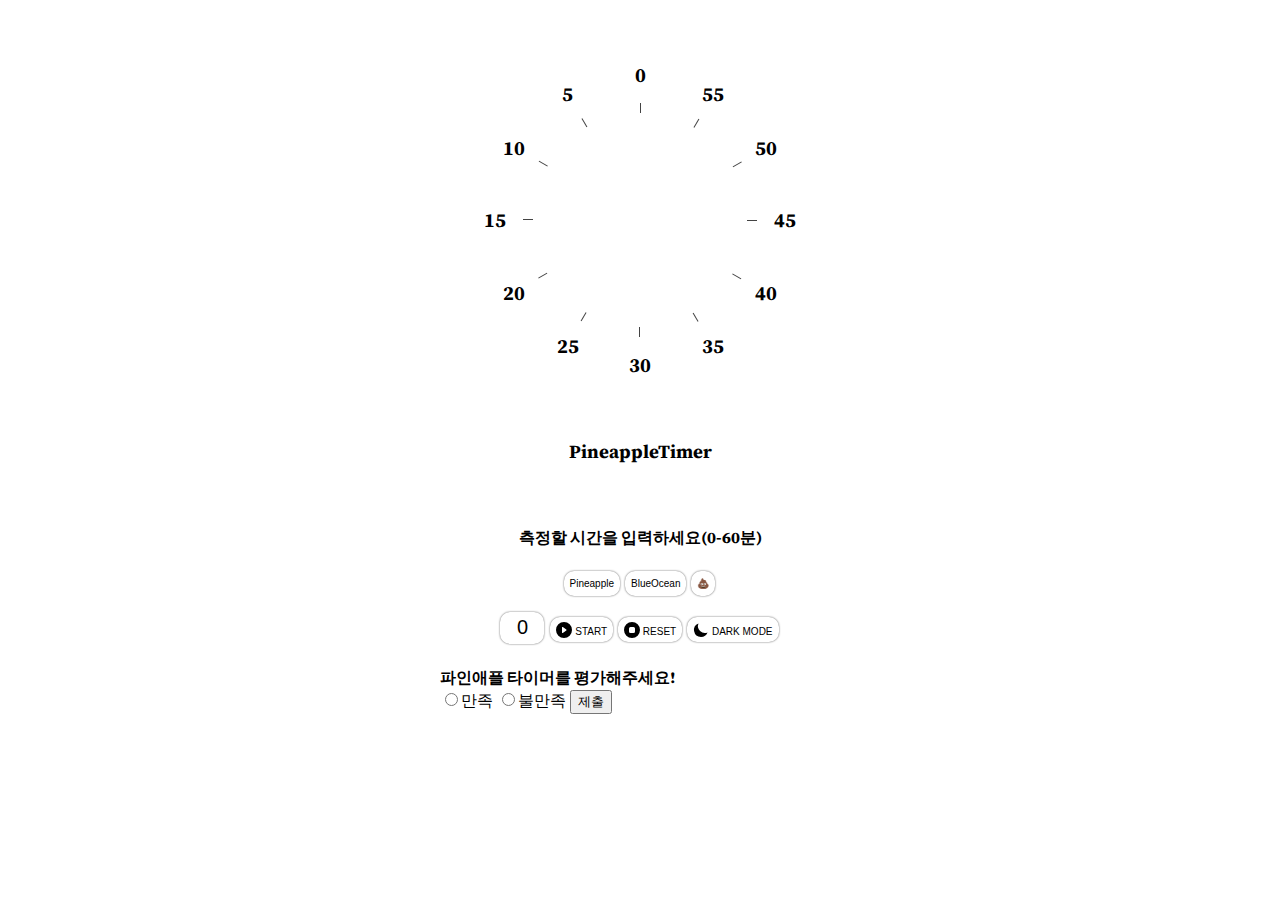
<file: index.html>
<!DOCTYPE html>
<html lang="en">
<head>
    <meta charset="UTF-8">
    <meta name="viewport" content="width=device-width, initial-scale=1.0">
    <link rel="preconnect" href="https://fonts.gstatic.com"> 
    <link rel="preconnect" href="https://fonts.gstatic.com"> 
    <link href="https://fonts.googleapis.com/css2?family=Source+Serif+Pro:wght@300&display=swap" rel="stylesheet">
    <link rel="stylesheet" href="style.css">
</head>
<body>
    
    <div class="container">
        <div class="timeTimer">
            <div class="minute">
                <div class="m0"><span>0</span></div>
                <div class="m5"><span>5</span></div>
                <div class="m10"><span>10</span></div>
                <div class="m15"><span>15</span></div>
                <div class="m20"><span>20</span></div>
                <div class="m25"><span>25</span></div>
                <div class="m30"><span>30</span></div>
                <div class="m35"><span>35</span></div>
                <div class="m40"><span>40</span></div>
                <div class="m45"><span>45</span></div>
                <div class="m50"><span>50</span></div>
                <div class="m55"><span>55</span></div>
            </div>
            <canvas id="remainTime" width="220" height="220"></canvas>
        </div>

        <div class="playController">
            <h3 class="controller">PineappleTimer</h3><br>
            <h4>측정할 시간을 입력하세요(0-60분)</h4>
           <p>   <button onclick='getyellow()'>Pineapple</button>
                <button onclick='getblue()'>BlueOcean</button>
               <button onclick='getbrown()'>💩</button></p>
            <input id="minute" type="text" class="timeReceiver" name="receivedTime" value="0" size="2" onkeyup="getMinute(), clickPause()" onchange="handleChange(), getMinute()"/>
            <button id="play"><svg xmlns="http://www.w3.org/2000/svg" width="16" height="16" fill="currentColor" class="bi bi-play-circle-fill" viewBox="0 0 16 16">
            <path d="M16 8A8 8 0 1 1 0 8a8 8 0 0 1 16 0zM6.79 5.093A.5.5 0 0 0 6 5.5v5a.5.5 0 0 0 .79.407l3.5-2.5a.5.5 0 0 0 0-.814l-3.5-2.5z"/>
          </svg> START</button>
        <button id="pause"><svg xmlns="http://www.w3.org/2000/svg" width="16" height="16" fill="currentColor" class="bi bi-pause-circle-fill" viewBox="0 0 16 16">
            <path d="M16 8A8 8 0 1 1 0 8a8 8 0 0 1 16 0zM6.25 5C5.56 5 5 5.56 5 6.25v3.5a1.25 1.25 0 1 0 2.5 0v-3.5C7.5 5.56 6.94 5 6.25 5zm3.5 0c-.69 0-1.25.56-1.25 1.25v3.5a1.25 1.25 0 1 0 2.5 0v-3.5C11 5.56 10.44 5 9.75 5z"/>
          </svg> PAUSE</button>
          <button id="reset"><svg xmlns="http://www.w3.org/2000/svg" width="16" height="16" fill="currentColor" class="bi bi-stop-circle-fill" viewBox="0 0 16 16">
            <path d="M16 8A8 8 0 1 1 0 8a8 8 0 0 1 16 0zM6.5 5A1.5 1.5 0 0 0 5 6.5v3A1.5 1.5 0 0 0 6.5 11h3A1.5 1.5 0 0 0 11 9.5v-3A1.5 1.5 0 0 0 9.5 5h-3z"/>
          </svg> RESET</button>
          <button id="darkMode" onclick="darkModeClick();"><svg xmlns="http://www.w3.org/2000/svg" width="16" height="16" fill="currentColor" class="bi bi-moon" viewBox="0 0 16 16">
            <path fill-rule="evenodd" d="M14.53 10.53a7 7 0 0 1-9.058-9.058A7.003 7.003 0 0 0 8 15a7.002 7.002 0 0 0 6.53-4.47z"/>
            </svg> DARK MODE</button>
            <button id="lightMode" onclick="lightModeClick();"><svg xmlns="http://www.w3.org/2000/svg" width="16" height="16" fill="currentColor" class="bi bi-brightness-high-fill" viewBox="0 0 16 16">
                <path d="M12 8a4 4 0 1 1-8 0 4 4 0 0 1 8 0zM8 0a.5.5 0 0 1 .5.5v2a.5.5 0 0 1-1 0v-2A.5.5 0 0 1 8 0zm0 13a.5.5 0 0 1 .5.5v2a.5.5 0 0 1-1 0v-2A.5.5 0 0 1 8 13zm8-5a.5.5 0 0 1-.5.5h-2a.5.5 0 0 1 0-1h2a.5.5 0 0 1 .5.5zM3 8a.5.5 0 0 1-.5.5h-2a.5.5 0 0 1 0-1h2A.5.5 0 0 1 3 8zm10.657-5.657a.5.5 0 0 1 0 .707l-1.414 1.415a.5.5 0 1 1-.707-.708l1.414-1.414a.5.5 0 0 1 .707 0zm-9.193 9.193a.5.5 0 0 1 0 .707L3.05 13.657a.5.5 0 0 1-.707-.707l1.414-1.414a.5.5 0 0 1 .707 0zm9.193 2.121a.5.5 0 0 1-.707 0l-1.414-1.414a.5.5 0 0 1 .707-.707l1.414 1.414a.5.5 0 0 1 0 .707zM4.464 4.465a.5.5 0 0 1-.707 0L2.343 3.05a.5.5 0 1 1 .707-.707l1.414 1.414a.5.5 0 0 1 0 .708z"/>
                </svg> LIGHT MODE</button>
        </div><br>
            <strong>파인애플 타이머를 평가해주세요!</strong><br>
            <input type="radio" name="checklist" value="1">만족
            <input type="radio" name="checklist" value="2">불만족
            <button onclick='getChecklist()'>제출</button>
             <div id='result'></div>
        
    </div>
<script src="https://cdnjs.cloudflare.com/ajax/libs/jquery/3.4.1/jquery.min.js"></script>
<script src="script.js"></script>

</body>
</html>
</file>
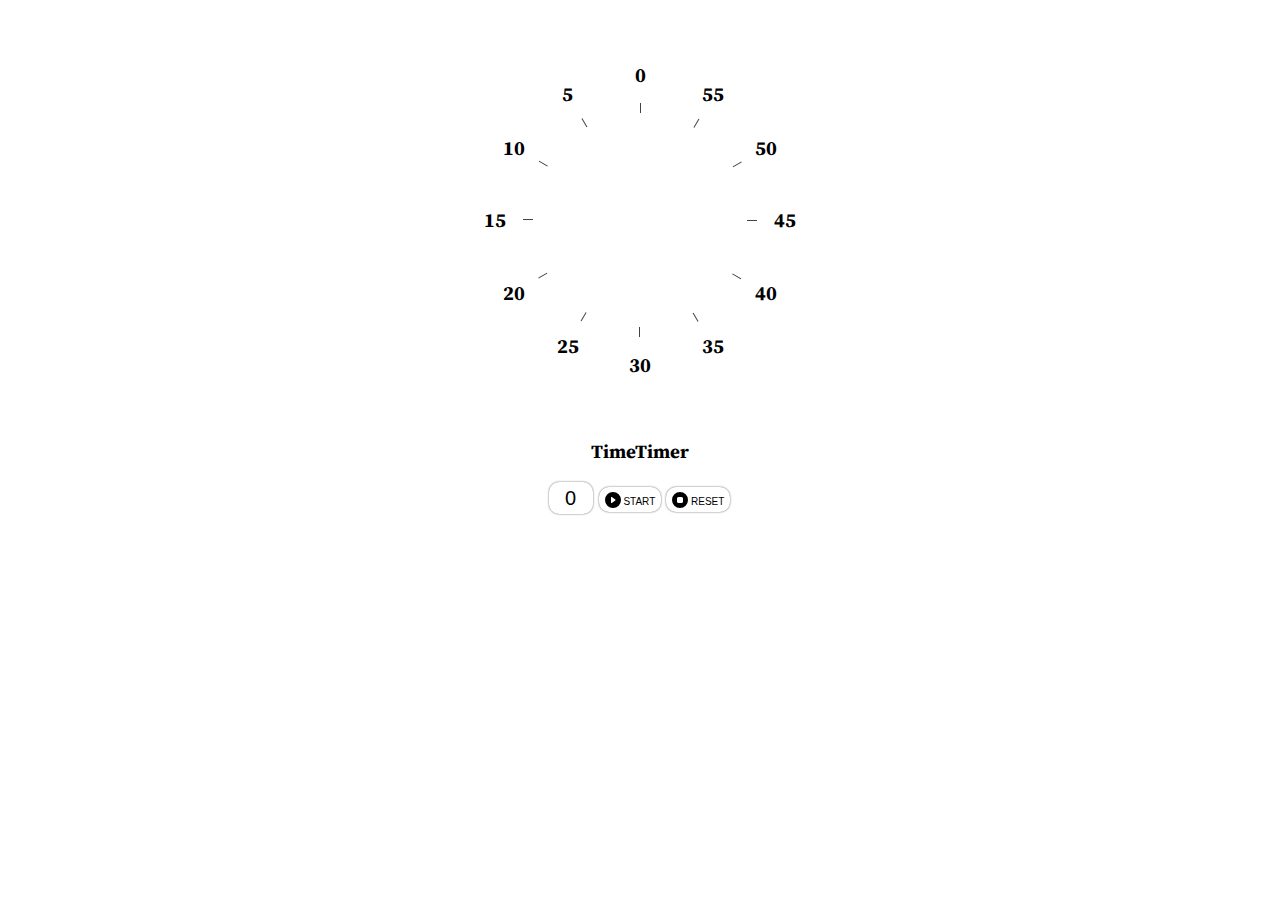
<file: popup.html>
<!DOCTYPE html>
<html lang="en">
<head>
    <meta charset="UTF-8">
    <meta name="viewport" content="width=device-width, initial-scale=1.0">
    <link rel="preconnect" href="https://fonts.gstatic.com"> 
    <link rel="preconnect" href="https://fonts.gstatic.com"> 
    <link href="https://fonts.googleapis.com/css2?family=Source+Serif+Pro:wght@300&display=swap" rel="stylesheet">
    <link rel="stylesheet" href="style.css">
</head>
<body>
    
    <div class="container">
        <div class="timeTimer">
            <div class="minute">
                <div class="m0"><span>0</span></div>
                <div class="m5"><span>5</span></div>
                <div class="m10"><span>10</span></div>
                <div class="m15"><span>15</span></div>
                <div class="m20"><span>20</span></div>
                <div class="m25"><span>25</span></div>
                <div class="m30"><span>30</span></div>
                <div class="m35"><span>35</span></div>
                <div class="m40"><span>40</span></div>
                <div class="m45"><span>45</span></div>
                <div class="m50"><span>50</span></div>
                <div class="m55"><span>55</span></div>
            </div>
            <canvas id="remainTime" width="220" height="220"></canvas>
        </div>

        <div class="playController">
            <h3 class="controller">TimeTimer</h3>
            <input id="minute" type="text" class="timeReceiver" name="receivedTime" value="0" size="2" onkeyup="getMinute(), clickPause()" onchange="handleChange(), getMinute()"/>
            <button id="play"><svg xmlns="http://www.w3.org/2000/svg" width="16" height="16" fill="currentColor" class="bi bi-play-circle-fill" viewBox="0 0 16 16">
            <path d="M16 8A8 8 0 1 1 0 8a8 8 0 0 1 16 0zM6.79 5.093A.5.5 0 0 0 6 5.5v5a.5.5 0 0 0 .79.407l3.5-2.5a.5.5 0 0 0 0-.814l-3.5-2.5z"/>
          </svg> START</button>
        <button id="pause"><svg xmlns="http://www.w3.org/2000/svg" width="16" height="16" fill="currentColor" class="bi bi-pause-circle-fill" viewBox="0 0 16 16">
            <path d="M16 8A8 8 0 1 1 0 8a8 8 0 0 1 16 0zM6.25 5C5.56 5 5 5.56 5 6.25v3.5a1.25 1.25 0 1 0 2.5 0v-3.5C7.5 5.56 6.94 5 6.25 5zm3.5 0c-.69 0-1.25.56-1.25 1.25v3.5a1.25 1.25 0 1 0 2.5 0v-3.5C11 5.56 10.44 5 9.75 5z"/>
          </svg> PAUSE</button>
          <button id="reset"><svg xmlns="http://www.w3.org/2000/svg" width="16" height="16" fill="currentColor" class="bi bi-stop-circle-fill" viewBox="0 0 16 16">
            <path d="M16 8A8 8 0 1 1 0 8a8 8 0 0 1 16 0zM6.5 5A1.5 1.5 0 0 0 5 6.5v3A1.5 1.5 0 0 0 6.5 11h3A1.5 1.5 0 0 0 11 9.5v-3A1.5 1.5 0 0 0 9.5 5h-3z"/>
          </svg> RESET</button>
        </div>
        
    </div>

<script src="https://cdnjs.cloudflare.com/ajax/libs/jquery/3.4.1/jquery.min.js"></script>
<script>
    var btnPlay = $("#play"),
        btnPause = $("#pause"),
        btnReset = $("#reset");

    var minute  = 60,        
        remainTime,
        timer,
        run =false;

    var canvas = document.getElementById("remainTime");
    var ctx = canvas.getContext("2d");
    ctx.strokeStyle = "#ff0000";
    ctx.lineWidth = 90;


    btnPause.hide();

    btnPlay.on("click", clickPlay);
    btnPause.on("click", clickPause);
    btnReset.on("click", clickReset);



    function handleChange() {
        if (document.getElementById('minute').value > 60) document.getElementById('minute').value = 60;
        if (document.getElementById('minute').value < 1) document.getElementById('minute').value = 1;
    }

    function getMinute() {
        var minute = document.getElementById('minute').value;
	    remainTime = minute * 60;
	    if (minute == 60) remainTime--;
	    drawArc();
    }

    function drawArc() {
        var remainPercent = (60 * 60 - remainTime) / (60*60);
        ctx.clearRect(0, 0, canvas.width, canvas.height);
        ctx.beginPath();
        ctx.arc(110, 110, 64, 1.5 * Math.PI + remainPercent * (2 * Math.PI), 1.5 * Math.PI);
        ctx.stroke();
    }

    function clickPlay(){
        run = true;
	    btnPlay.hide();
	    btnPause.show();
	    timer = setInterval(runTimer, 1000);
    }

    function clickPause(){
        run = false;
	    btnPlay.show();
	    btnPause.hide();
	    clearInterval(timer);
	    $("body").removeClass("blink");
    }

    function clickReset(){
        clickPause();
	    getMinute();
    }

    function runTimer() {
	if (remainTime === 0) {
		clearInterval(timer);
        $("body").addClass("blink");
	    btnPause.hide();
	} else {
		remainTime--;
		drawArc();
	}
}

</script>

</body>
</html>
</file>
<file: style.css>
body{
   padding: 0%;
   margin: 0%;
   height: 70%;
   display: flex;
   justify-content: center;
   align-items: center;
   background-color: white; 
   font-family: 'Source Serif Pro', serif;
}

.timeTimer {
	position: relative;
	width: 400px;
    height: 400px;
    margin-top: 5%;
}

.blink {
	animation: blink 0.8s linear infinite;
}
@keyframes blink {
	0%, 100% {
		background-color: #ffffff;
	}
	50% {
		background-color: #ff8080;
	}
}

.timeTimer .minute {
	position: absolute;
	left: 0;
	right: 0;
	top: 0;
	bottom: 0;
	display: flex;
	justify-content: center;
	align-items: center;
}

.timeTimer .minute > div {
	position: absolute;
	width: 50px;
	height: 50px;
	font-size: 20px;
	font-weight: bold;
	line-height: 80px;
	text-align: center;
}
.timeTimer .minute > div::before {
	content: '';
	position: absolute;
	left: 50%;
	top: -92px;
	margin-left: -0.5px;
	width: 1px;
	height: 10px;
	background-color: #434343;
}
.timeTimer .minute > div span {
	position: relative;
	top: -160px;
	display: block;
}
.timeTimer .minute > div.m0 {
	transform: rotate(0deg);
}
.timeTimer .minute > div.m0 span {
	transform: rotate(0deg);
}
.timeTimer .minute > div.m5 {
	transform: rotate(-30deg);
}
.timeTimer .minute > div.m5 span {
	transform: rotate(30deg);
}
.timeTimer .minute > div.m10 {
	transform: rotate(-60deg);
}
.timeTimer .minute > div.m10 span {
	transform: rotate(60deg);
}
.timeTimer .minute > div.m15 {
	transform: rotate(-90deg);
}
.timeTimer .minute > div.m15 span {
	transform: rotate(90deg);
}
.timeTimer .minute > div.m20 {
	transform: rotate(-120deg);
}
.timeTimer .minute > div.m20 span {
	transform: rotate(120deg);
}
.timeTimer .minute > div.m25 {
	transform: rotate(-150deg);
}
.timeTimer .minute > div.m25 span {
	transform: rotate(150deg);
}
.timeTimer .minute > div.m30 {
	transform: rotate(-180deg);
}
.timeTimer .minute > div.m30 span {
	transform: rotate(180deg);
}
.timeTimer .minute > div.m35 {
	transform: rotate(-210deg);
}
.timeTimer .minute > div.m35 span {
	transform: rotate(210deg);
}
.timeTimer .minute > div.m40 {
	transform: rotate(-240deg);
}
.timeTimer .minute > div.m40 span {
	transform: rotate(240deg);
}
.timeTimer .minute > div.m45 {
	transform: rotate(-270deg);
}
.timeTimer .minute > div.m45 span {
	transform: rotate(270deg);
}
.timeTimer .minute > div.m50 {
	transform: rotate(-300deg);
}
.timeTimer .minute > div.m50 span {
	transform: rotate(300deg);
}
.timeTimer .minute > div.m55 {
	transform: rotate(-330deg);
}
.timeTimer .minute > div.m55 span {
	transform: rotate(330deg);
}

.playController{
    text-align: center;
}

.playController input{
    height: 30px;
    background-color: white;
    border: white;
    border-radius: 10px;
    box-shadow: 0 0 2px rgb(88, 88, 88);
    box-shadow: black;
    width: 40px;
    font-size: 20px;
    text-align: center;
    margin-right: 2px;
}

.playController button{
    height: 25px;
    background-color: white;
    border: white;
    border-radius: 10px;
    box-shadow: 0 0 2px rgb(88, 88, 88);
    font-size: 10px;
    margin-right: 1px;
}

.playController button:active{
    box-shadow: 0 0 1px rgb(134, 134, 134);
    background-color: rgb(133, 133, 133);
}

svg{
    top: 3px;
    margin-bottom: -3.5px;
}

.timeTimer canvas {
	position: absolute;
	left: 50%;
	top: 50%;
    transform: translate(-50%, -50%);
}
</file>
